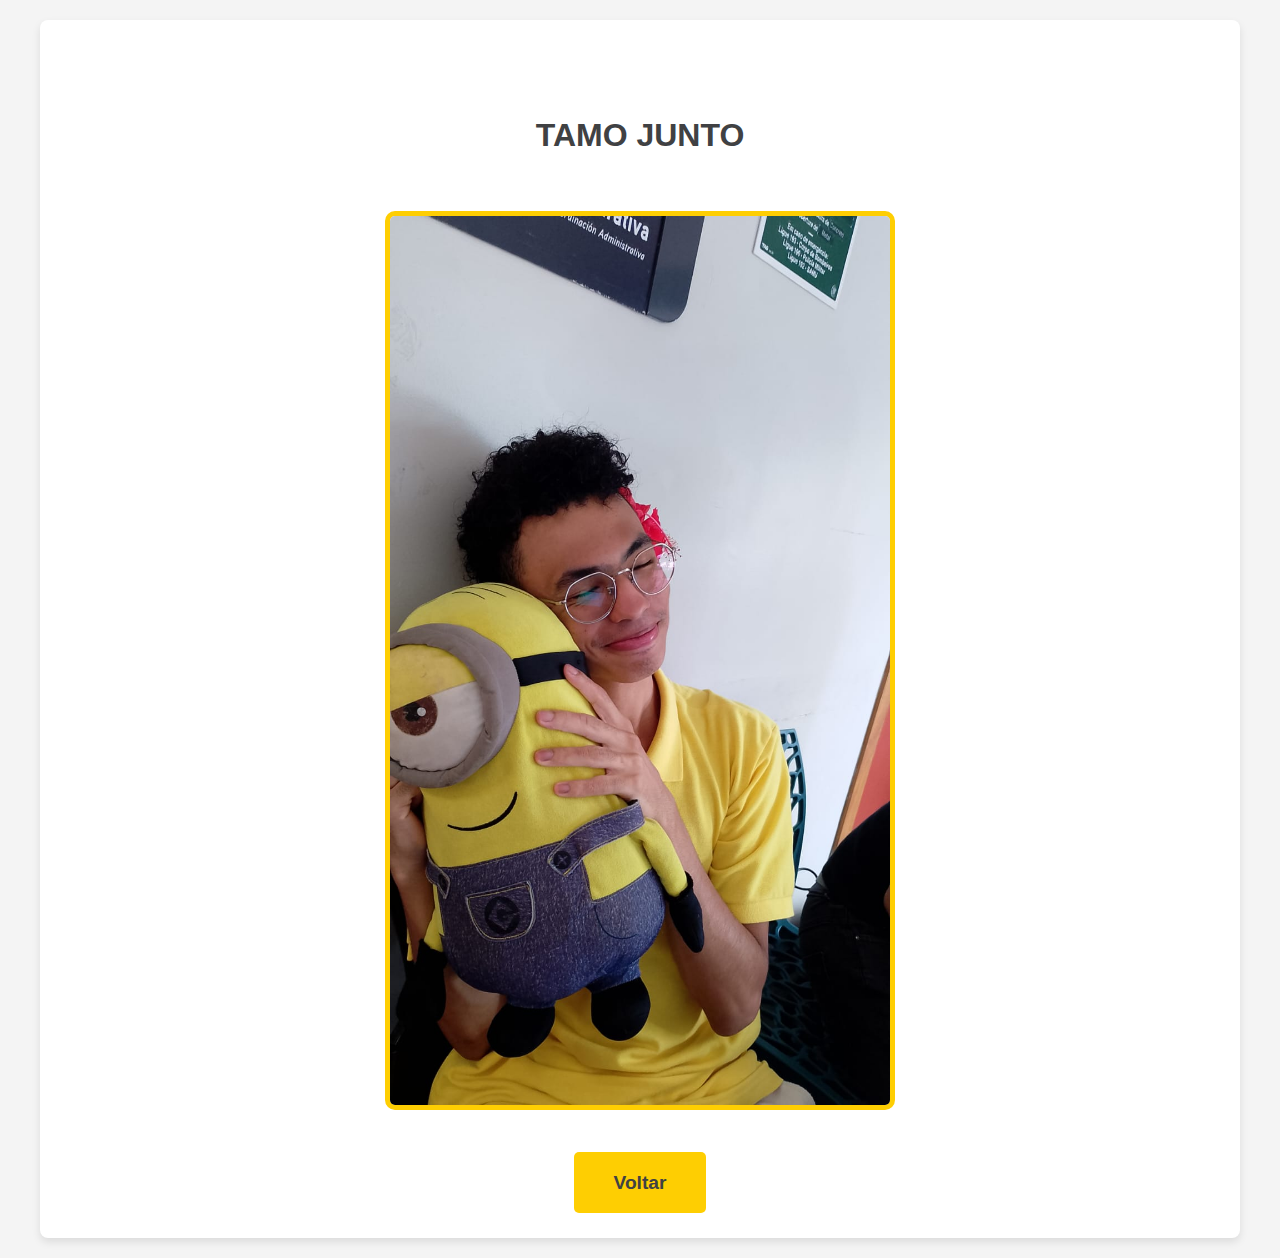
<file: pagina2.html>
<!DOCTYPE html>
<html lang="en">
<head>
    <meta charset="UTF-8">
    <meta name="viewport" content="width=device-width, initial-scale=1.0">
    <link rel="stylesheet" href="./assets/css/style.css">
    <title>Document</title>
</head>
<body>
    <main>
        <div class="container_session2">
            <h1>TAMO JUNTO</h1>
            <img src="./assets/images/Marceliho e isa.jpg" alt="Marcelinho e isa">
        </div>

        <div class="voltarsession1">   
            <a href="./index.html">Voltar</a>
        </div>
    </main>
</body>
</html>
</file>
<file: assets/css/style.css>
* {
    margin: 0;
    padding: 0;
    box-sizing: border-box;
    text-decoration: none;
    list-style: none;
}


body {
    font-family: 'Arial', sans-serif;
    background-color: #f4f4f4;
    color: #404143;
    line-height: 1.6;
}


header {
    background-color: #404143;
    color: #FECE02;
    padding: 20px;
    text-align: center;
}

header h1 {
    margin-bottom: 10px;
    font-size: 2.5rem;
}

nav ul {
    list-style-type: none;
    padding: 0;
}

nav ul li {
    display: inline;
    margin: 0 15px;
}

nav ul li a {
    color: #FECE02;
    text-decoration: none;
    font-weight: bold;
    font-size: 1.2rem;
}

nav ul li a:hover {
    color: #ffffff;
}

main {
    padding: 40px;
    background-color: #ffffff;
    max-width: 1200px;
    margin: 20px auto;
    border-radius: 8px;
    box-shadow: 0 4px 8px rgba(0, 0, 0, 0.1);
}

.Imagens h2 {
    text-align: center;
    font-size: 2rem;
    color: #404143;
    margin-bottom: 20px;
}

.Imagens img {
    border: 5px solid #FECE02;
    border-radius: 10px;
    height: auto;
    margin-bottom: 50px;
}

.Imagens .marcelinho{
    width: 33%;
    margin-left: 45px;
}


.lista h2 {
    text-align: center;
    font-size: 1.8rem;
    color: #404143;
    margin-bottom: 15px;
}

.lista ul {
    text-align: center;
    list-style-type: disc;
    padding-left: 20px;
    margin-bottom: 50px;
}

.lista ul li {
    text-align: center;
    font-size: 1.2rem;
    color: #404143;
    margin-bottom: 10px;
}

.formulario h2 {
    text-align: center;
    font-size: 1.8rem;
    color: #404143;
    margin-bottom: 15px;
}

.formulario form {
    text-align: center;
    display: flex;
    flex-direction: column;
}

.formulario label {
    margin-bottom: 5px;
    font-size: 1.1rem;
    color: #404143;
}

.formulario input {
    padding: 10px;
    margin-bottom: 15px;
    border: 2px solid #404143;
    border-radius: 5px;
    font-size: 1rem;
    color: #404143;
}

.formulario input:focus {
    border-color: #FECE02;
    outline: none;
}

.formulario a{
    background-color: #FECE02;
    color: #404143;
    border: none;
    padding: 20px 40px;
    border-radius: 5px;
    font-size: 1.2rem;
    font-weight: bold;
    cursor: pointer;
    transition: background-color 0.3s ease;
}

.formulario a:hover {
    background-color: #404143;
    color: #FECE02;
}

.container_session2{
    text-align: center;
    margin: 50px;
}

.container_session2 h1{
    margin-bottom: 50px;
}

.container_session2 img{
    border: 5px solid #FECE02;
    border-radius: 10px;
    width: 50%;
}

.voltarsession1{
    text-align: center;
}

.voltarsession1 a{
    background-color: #FECE02;
    color: #404143;
    border: none;
    padding: 20px 40px;
    border-radius: 5px;
    font-size: 1.2rem;
    font-weight: bold;
    cursor: pointer;
    transition: background-color 0.3s ease;
    
}

.voltarsession1 a:hover{
    background-color: #404143;
    color: #FECE02;
}
</file>
